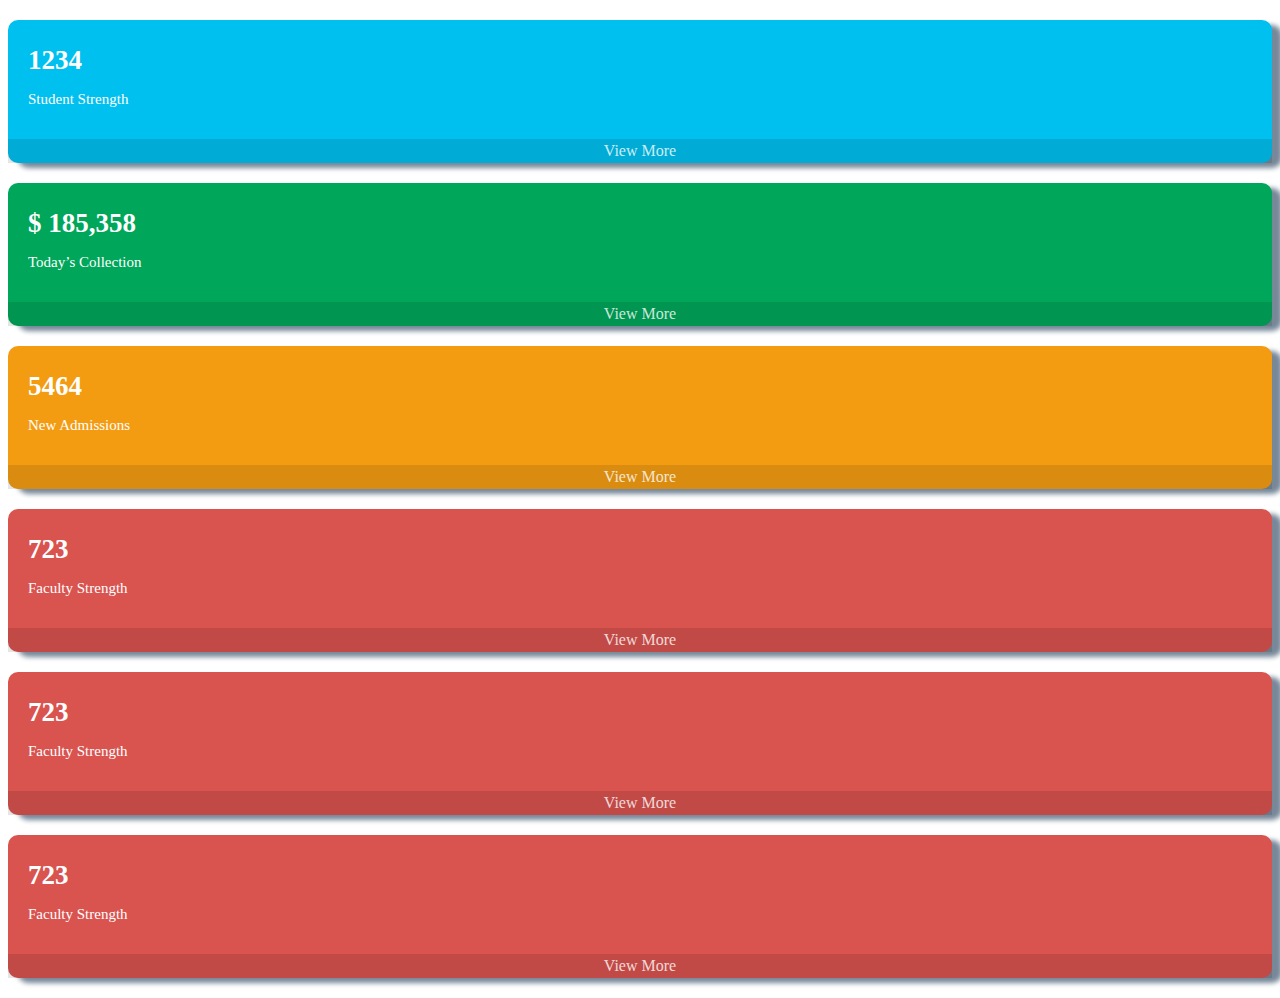
<file: cards-example/index.html>
<!DOCTYPE html>
<html lang="en">

<head>
    <meta charset="UTF-8">
    <meta name="viewport" content="width=device-width, initial-scale=1.0">
    <link rel="stylesheet" href="style.css">
    <link rel="stylesheet" href="https://cdnjs.cloudflare.com/ajax/libs/font-awesome/6.4.0/css/all.min.css"
        integrity="sha512-iecdLmaskl7CVkqkXNQ/ZH/XLlvWZOJyj7Yy7tcenmpD1ypASozpmT/E0iPtmFIB46ZmdtAc9eNBvH0H/ZpiBw=="
        crossorigin="anonymous" referrerpolicy="no-referrer" />
    <link href="https://cdn.jsdelivr.net/npm/bootstrap@5.0.2/dist/css/bootstrap.min.css" rel="stylesheet"
        integrity="sha384-EVSTQN3/azprG1Anm3QDgpJLIm9Nao0Yz1ztcQTwFspd3yD65VohhpuuCOmLASjC" crossorigin="anonymous">
    <title>Bootstrap Cards Example</title>
</head>

<body>

    <div class="container">
        <div class="row">
            <div class="col-lg-3 col-sm-6">
                <div class="card-box bg-blue">
                    <div class="inner">
                        <h3>1234</h3>
                        <p>Student Strength</p>
                    </div>
                    <div class="icon">
                        <i class="fa fa-graduation-cap" aria-hidden="true"></i>
                    </div>
                    <a href="#" class="card-box-footer">View More <i class="fa fa-arrow-circle-right"></i></a>
                </div>
            </div>
            <div class="col-lg-3 col-sm-6">
                <div class="card-box bg-green">
                    <div class="inner">
                        <h3>$ 185,358 </h3>
                        <p>Today’s Collection </p>
                    </div>
                    <div class="icon">
                        <i class="fa fa-money" aria-hidden="true"></i>
                    </div>
                    <a href="#" class="card-box-footer">View More <i class="fa fa-arrow-circle-right"></i></a>
                </div>
            </div>
            <div class="col-lg-3 col-sm-6">
                <div class="card-box bg-orange">
                    <div class="inner">
                        <h3> 5464 </h3>
                        <p> New Admissions </p>
                    </div>
                    <div class="icon">
                        <i class="fa fa-user-plus" aria-hidden="true"></i>
                    </div>
                    <a href="#" class="card-box-footer">View More <i class="fa fa-arrow-circle-right"></i></a>
                </div>
            </div>
            <div class="col-lg-3 col-sm-6">
                <div class="card-box bg-red">
                    <div class="inner">
                        <h3> 723 </h3>
                        <p> Faculty Strength </p>
                    </div>
                    <div class="icon">
                        <i class="fa fa-users"></i>
                    </div>
                    <a href="#" class="card-box-footer">View More <i class="fa fa-arrow-circle-right"></i></a>
                </div>
            </div>
            <div class="col-lg-3 col-sm-6">
                <div class="card-box bg-red">
                    <div class="inner">
                        <h3> 723 </h3>
                        <p> Faculty Strength </p>
                    </div>
                    <div class="icon">
                        <i class="fa fa-users"></i>
                    </div>
                    <a href="#" class="card-box-footer">View More <i class="fa fa-arrow-circle-right"></i></a>
                </div>
            </div>
            <div class="col-lg-3 col-sm-6">
                <div class="card-box bg-red">
                    <div class="inner">
                        <h3> 723 </h3>
                        <p> Faculty Strength </p>
                    </div>
                    <div class="icon">
                        <i class="fa fa-users"></i>
                    </div>
                    <a href="#" class="card-box-footer">View More <i class="fa fa-arrow-circle-right"></i></a>
                </div>
            </div>
        </div>
    </div>

    <script src="https://cdn.jsdelivr.net/npm/@popperjs/core@2.9.2/dist/umd/popper.min.js"
        integrity="sha384-IQsoLXl5PILFhosVNubq5LC7Qb9DXgDA9i+tQ8Zj3iwWAwPtgFTxbJ8NT4GN1R8p" crossorigin="anonymous">
    </script>
    <script src="https://cdn.jsdelivr.net/npm/bootstrap@5.0.2/dist/js/bootstrap.min.js"
        integrity="sha384-cVKIPhGWiC2Al4u+LWgxfKTRIcfu0JTxR+EQDz/bgldoEyl4H0zUF0QKbrJ0EcQF" crossorigin="anonymous">
    </script>
</body>

</html>
</file>
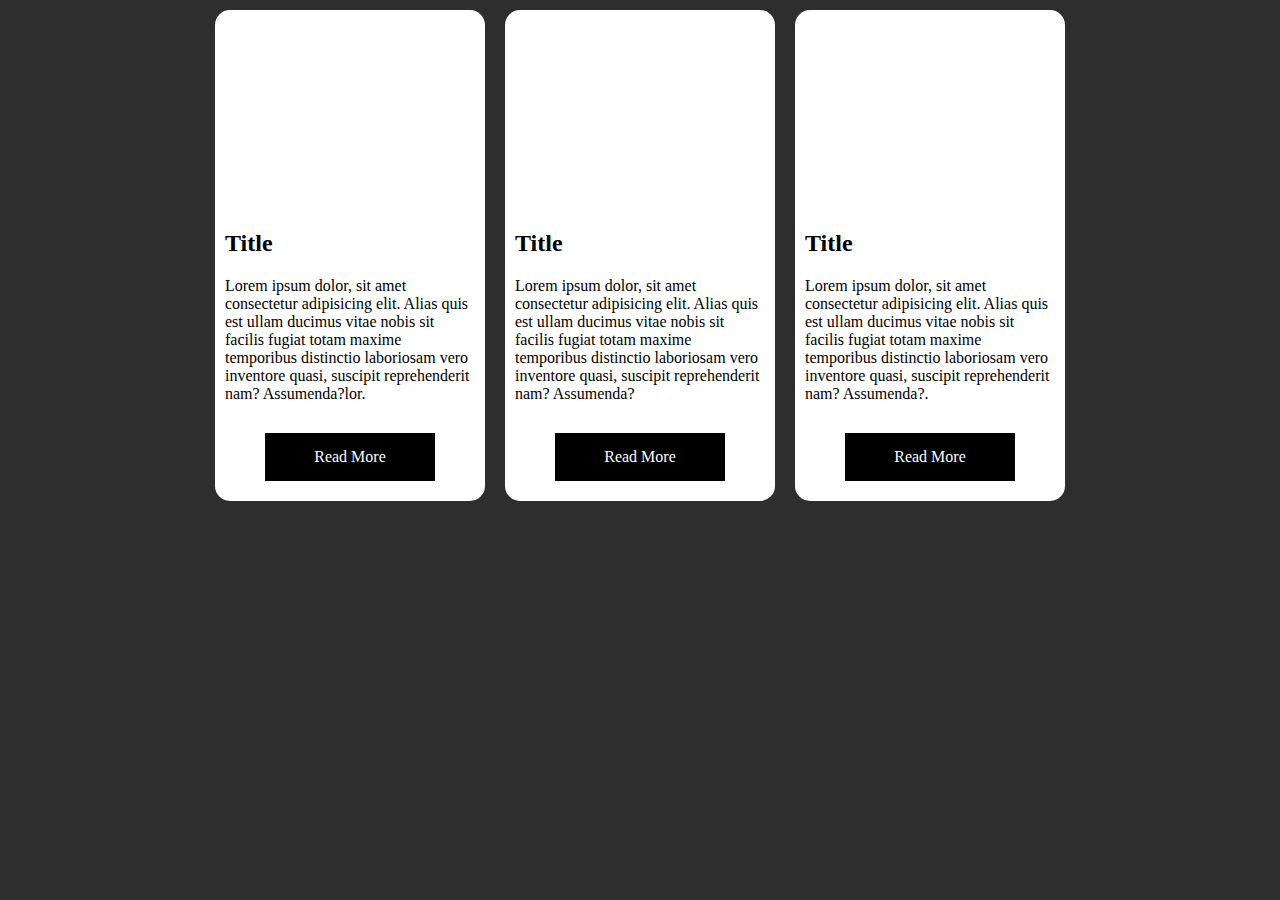
<file: you-tube-cemeygi-media/index-cards.html>
<!DOCTYPE html>
<html lang="en">

<head>
    <meta charset="UTF-8">
    <meta name="viewport" content="width=device-width, initial-scale=1.0">
    <title>Document</title>
    <link rel="stylesheet" href="./main.css">
</head>

<body>
    <section class="container">
        <div class="card">
            <div class="card-image card-1"></div>
            <h2>Title</h2>
            <p>Lorem ipsum dolor, sit amet consectetur adipisicing elit. Alias quis est ullam ducimus vitae nobis sit
                facilis fugiat totam maxime temporibus distinctio laboriosam vero inventore quasi, suscipit
                reprehenderit nam? Assumenda?lor.</p>
            <a href="">Read More</a>
        </div>
        <div class="card">
            <div class="card-image card-2"></div>
            <h2>Title</h2>
            <p>Lorem ipsum dolor, sit amet consectetur adipisicing elit. Alias quis est ullam ducimus vitae nobis sit
                facilis fugiat totam maxime temporibus distinctio laboriosam vero inventore quasi, suscipit
                reprehenderit nam? Assumenda?</p>
            <a href="">Read More</a>
        </div>
        <div class="card">
            <div class="card-image card-3"></div>
            <h2>Title</h2>
            <p>Lorem ipsum dolor, sit amet consectetur adipisicing elit. Alias quis est ullam ducimus vitae nobis sit
                facilis fugiat totam maxime temporibus distinctio laboriosam vero inventore quasi, suscipit
                reprehenderit nam? Assumenda?.</p>
            <a href="">Read More</a>
        </div>
    </section>
</body>

</html>
</file>
<file: cards-example/style.css>
.card-box {
    position: relative;
    color: #fff;
    padding: 20px 10px 40px;
    margin: 20px 0px;
    box-shadow: 10px 5px 5px lightslategray;
    border-radius: 10px;
    
}
.card-box:hover {
    text-decoration: none;
    color: #f1f1f1;
    transform: scale(1.03);
    transition: all 0.5s ease;
    cursor: pointer;
}
.card-box:hover .icon i {
    font-size: 100px;
    transition: 1s ease;
    -webkit-transition: 1s;
}
.card-box .inner {
    padding: 5px 10px 0 10px;
}
.card-box h3 {
    font-size: 27px;
    font-weight: bold;
    margin: 0 0 8px 0;
    white-space: nowrap;
    padding: 0;
    text-align: left;
}
.card-box p {
    font-size: 15px;
}
.card-box .icon {
    position: absolute;
    top: auto;
    bottom: 5px;
    right: 5px;
    z-index: 0;
    font-size: 72px;
    color: rgba(0, 0, 0, 0.15);
}
.card-box .card-box-footer {
    position: absolute;
    left: 0px;
    bottom: 0px;
    text-align: center;
    padding: 3px 0;
    color: rgba(255, 255, 255, 0.8);
    background: rgba(0, 0, 0, 0.1);
    width: 100%;
    text-decoration: none;
}
.card-box:hover .card-box-footer {
    background: rgba(0, 0, 0, 0.3);
}
.bg-blue {
    background-color: #00c0ef !important;
}
.bg-green {
    background-color: #00a65a !important;
}
.bg-orange {
    background-color: #f39c12 !important;
}
.bg-red {
    background-color: #d9534f !important;
}
</file>
<file: you-tube-cemeygi-media/main.css>
* {
    box-sizing: border-box;
    margin: 0;
    padding: 0;    
}

body {
    background-color: rgb(47, 46, 46);    
}
.container {
    display: flex;    
    justify-content: center;
    flex-wrap: wrap;
}
.card {
    background: white;
    width: 270px;
    margin: 10px;
    border-radius: 15px;  
}
.card:hover {
 background-color: grey;
 color: white;
 cursor: pointer;
 transform: scale(1.03);
 transition: all 0.5s ease;
}

.card .card-image {
    height: 200px;
    margin-bottom: 10px;
    background-size: cover;
    border-radius: 15px 15px 0 0;
}

.card h2 {
    padding: 10px;
}

.card p {
    padding: 10px;
}

.card a {
    background-color: black;
    color: white;
    padding: 15px 20px;
    display: block;
    text-align: center; 
    margin: 20px 50px;  
    text-decoration: none;
}

.card .card-1 {
    background-image: url('https://images.unsplash.com/photo-1631631480669-535cc43f2327?ixlib=rb-4.0.3&ixid=M3wxMjA3fDB8MHxwaG90by1wYWdlfHx8fGVufDB8fHx8fA%3D%3D&auto=format&fit=crop&w=687&q=80');
}

.card .card-2 {
    background-image: url('https://images.unsplash.com/photo-1613828330596-982c62f72e9a?ixlib=rb-4.0.3&ixid=M3wxMjA3fDB8MHxwaG90by1wYWdlfHx8fGVufDB8fHx8fA%3D%3D&auto=format&fit=crop&w=735&q=80');
}

.card .card-3 {
    background-image: url('https://images.unsplash.com/photo-1621146027714-e8921770f8d0?ixlib=rb-4.0.3&ixid=M3wxMjA3fDB8MHxwaG90by1wYWdlfHx8fGVufDB8fHx8fA%3D%3D&auto=format&fit=crop&w=687&q=80');
}
</file>
